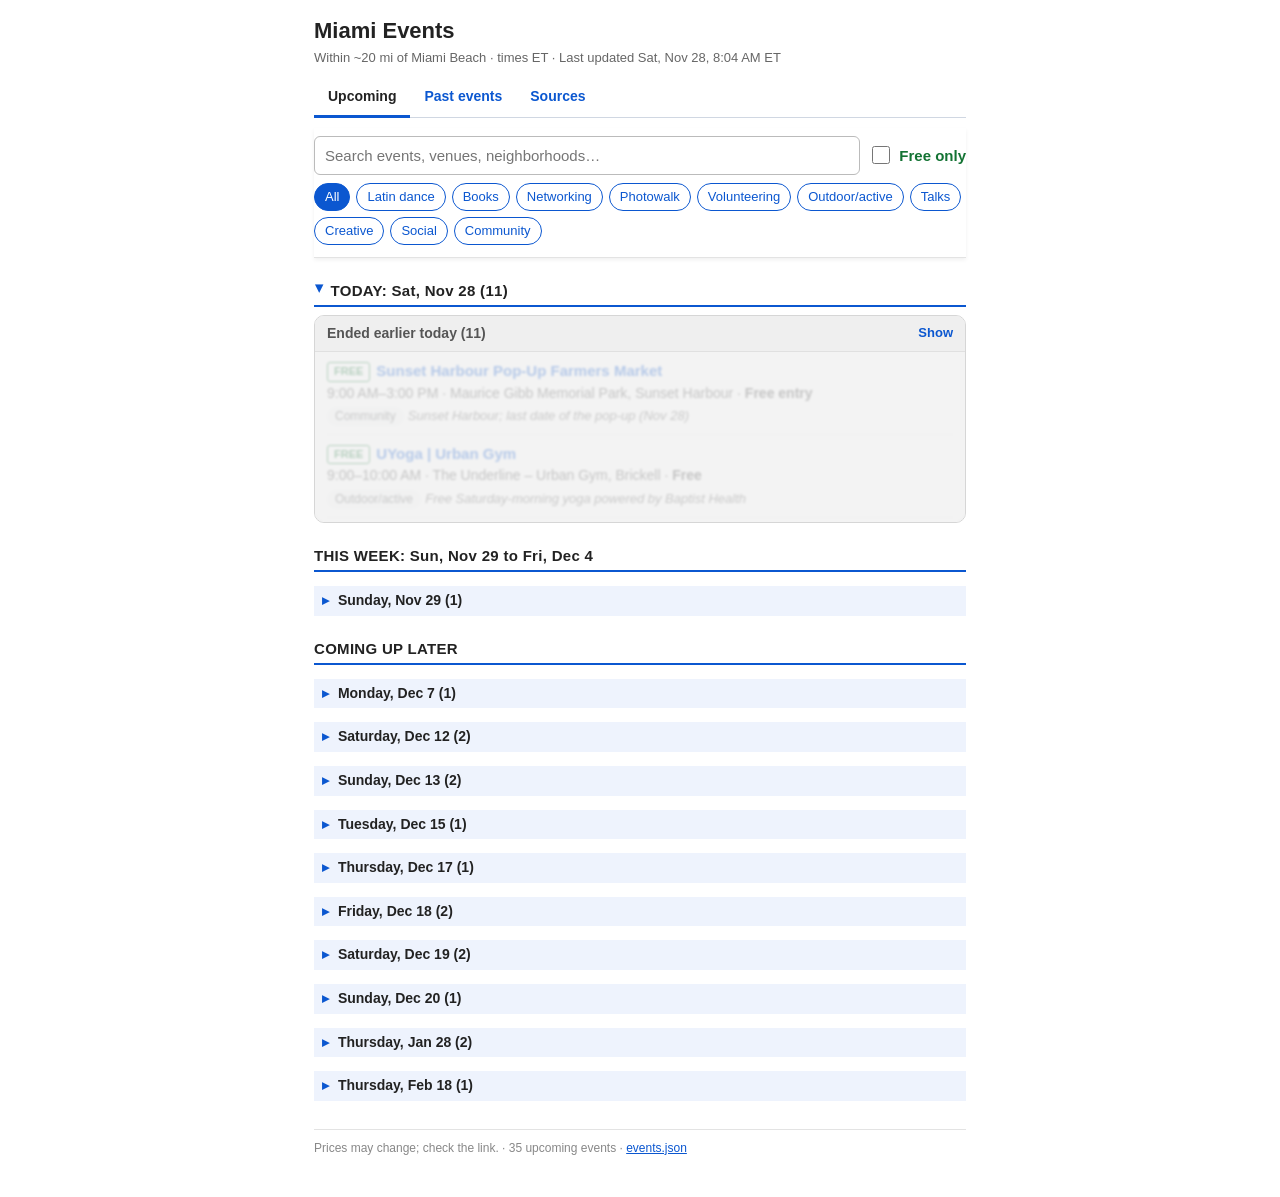
<file: index.html>
<!DOCTYPE html>
<html lang="en"><head>
<meta charset="utf-8">
<meta name="viewport" content="width=device-width, initial-scale=1">
<meta name="robots" content="noindex, nofollow">
<title>Miami Events</title>
<link rel="stylesheet" href="style.css?v=1795871076">
</head><body><div class="wrap">
<h1>Miami Events</h1>
<p class="sub">Within ~20 mi of Miami Beach · times ET · Last updated Sat, Nov 28, 8:04 AM ET</p>
<nav class="tabs" aria-label="Pages"><a href="index.html" class="on" aria-current="page">Upcoming</a><a href="past.html">Past events</a><a href="sources.html">Sources</a></nav>
<div class="controls">
<div class="row"><input id="q" type="search" placeholder="Search events, venues, neighborhoods…" aria-label="Search">
<label class="toggle"><input type="checkbox" id="freeonly"> Free only</label></div>
<div class="chips" role="group" aria-label="Categories"><button class="chip on" data-cat="all" type="button">All</button><button class="chip" data-cat="dance" type="button">Latin dance</button><button class="chip" data-cat="books" type="button">Books</button><button class="chip" data-cat="networking" type="button">Networking</button><button class="chip" data-cat="photowalk" type="button">Photowalk</button><button class="chip" data-cat="volunteering" type="button">Volunteering</button><button class="chip" data-cat="outdoor" type="button">Outdoor/active</button><button class="chip" data-cat="talks" type="button">Talks</button><button class="chip" data-cat="creative" type="button">Creative</button><button class="chip" data-cat="social" type="button">Social</button><button class="chip" data-cat="community" type="button">Community</button></div>
</div>
<section class="sec" id="today"><h2 class="todayhd" role="button" tabindex="0" aria-expanded="true"><span class="caret">&#9656;</span> TODAY: Sat, Nov 28 (<span class="dayn">11</span>)</h2><div class="endedblk collapsed hidden" id="ended"><button class="endedhd" type="button" aria-expanded="false" aria-controls="endedbody"><span>Ended earlier today (<span class="endedn">0</span>)</span><span class="endedact">Show</span></button><div class="endedbody" id="endedbody"><ul></ul><div class="veil"></div></div></div><div class="daygroup"><ul id="todaylist"><li class="ev" data-free="1" data-cat="community" data-end="2026-11-28T15:00:00-05:00" data-i="0" data-start="2026-11-28T09:00:00-05:00" data-text="sunset harbour pop-up farmers market maurice gibb memorial park sunset harbour 18th st &amp; purdy ave, miami beach, fl 33139 free entry community sunset harbour; last date of the pop-up (nov 28)"><span class="lbl free">Free</span><a href="https://dishmiami.com/events/sunset-harbour-farmers-market" target="_blank" rel="noopener">Sunset Harbour Pop-Up Farmers Market</a><div class="meta">9:00 AM–3:00 PM<span class="endpill">Ended</span> · Maurice Gibb Memorial Park, Sunset Harbour · <b>Free entry</b></div><span class="tag">Community</span> <span class="note">Sunset Harbour; last date of the pop-up (Nov 28)</span></li><li class="ev" data-free="1" data-cat="outdoor" data-end="2026-11-28T10:00:00-05:00" data-i="1" data-start="2026-11-28T09:00:00-05:00" data-text="uyoga | urban gym the underline – urban gym brickell sw 7th st &amp; sw 1st ave, miami, fl 33131 free outdoor/active free saturday-morning yoga powered by baptist health"><span class="lbl free">Free</span><a href="https://www.theunderline.org/events" target="_blank" rel="noopener">UYoga | Urban Gym</a><div class="meta">9:00–10:00 AM<span class="endpill">Ended</span> · The Underline – Urban Gym, Brickell · <b>Free</b></div><span class="tag">Outdoor/active</span> <span class="note">Free Saturday-morning yoga powered by Baptist Health</span></li><li class="ev" data-free="1" data-cat="outdoor" data-end="2026-11-28T10:00:00-05:00" data-i="2" data-start="2026-11-28T09:00:00-05:00" data-text="donation based yoga with life center at lincoln road life center south beach 437 lincoln rd, miami beach, fl 33139 donation-based outdoor/active "><span class="lbl free">Free</span><a href="https://www.eventbrite.com/e/donation-based-yoga-with-life-center-at-lincoln-road-tickets-1994687349558" target="_blank" rel="noopener">Donation Based Yoga with Life Center at Lincoln Road</a><div class="meta">9:00–10:00 AM<span class="endpill">Ended</span> · Life Center, South Beach · <b>Donation-based</b></div><span class="tag">Outdoor/active</span></li><li class="ev" data-free="1" data-cat="community" data-end="2026-11-28T16:00:00-05:00" data-i="3" data-start="2026-11-28T09:00:00-05:00" data-text="the underline market the underline inter stage brickell 805 sw 1st ave, miami, fl 33130 free community underline site lists next market dec 5; eventbrite lists nov 28 – check"><span class="lbl free">Free</span><a href="https://www.eventbrite.com/e/the-underline-market-tickets-2002600613343" target="_blank" rel="noopener">The Underline Market</a><div class="meta">9:00 AM–4:00 PM<span class="endpill">Ended</span> · The Underline Inter Stage, Brickell · <b>Free</b></div><span class="tag">Community</span> <span class="note">Underline site lists next market Dec 5; Eventbrite lists Nov 28 – check</span></li><li class="ev" data-free="1" data-cat="volunteering" data-end="2026-11-28T12:30:00-05:00" data-i="4" data-start="2026-11-28T09:30:00-05:00" data-text="volunteer  ecoaction day - a.d. barnes nature center a.d. barnes park nature center miami 3401 sw 72nd ave, miami, fl 33155 free volunteering eventbrite multi-date page shows sold-out status for some date – check availability"><span class="lbl free">Free</span><a href="https://www.eventbrite.com/e/volunteer-ecoaction-day-ad-barnes-nature-center-tickets-1598158116949" target="_blank" rel="noopener">Volunteer  EcoAction Day - A.D. Barnes Nature Center</a><div class="meta">9:30 AM–12:30 PM<span class="endpill">Ended</span> · A.D. Barnes Park Nature Center, Miami · <b>Free</b></div><span class="tag">Volunteering</span> <span class="note">Eventbrite multi-date page shows sold-out status for some date – check availability</span></li><li class="ev" data-free="1" data-cat="talks" data-end="2026-11-28T11:30:00-05:00" data-i="5" data-start="2026-11-28T10:30:00-05:00" data-text="miami beach architecture talk jewish museum of florida south beach 301 washington ave, miami beach, fl 33139 free talks "><span class="lbl free">Free</span><a href="https://www.eventbrite.com/e/miami-beach-architecture-talk-tickets-2003618236080" target="_blank" rel="noopener">Miami Beach Architecture Talk</a><div class="meta">10:30–11:30 AM<span class="endpill">Ended</span> · Jewish Museum of Florida, South Beach · <b>Free</b></div><span class="tag">Talks</span></li><li class="ev" data-free="1" data-cat="dance" data-end="2026-11-29T03:00:00-05:00" data-i="6" data-start="2026-11-28T22:00:00-05:00" data-text="salsa saturdays wynwood | free classes + after party with rsvp 150 nw 24th st wynwood 150 nw 24th st, miami, fl 33127 free classes with rsvp (tiers up to $287.41) latin dance "><span class="lbl free">Free</span><a href="https://www.eventbrite.com/e/salsa-saturdays-wynwood-free-classes-after-party-with-rsvp-tickets-1982403892407" target="_blank" rel="noopener">Salsa Saturdays Wynwood | FREE Classes + After Party with RSVP</a><div class="meta">10:00 PM–3:00 AM<span class="endpill">Ended</span> · 150 NW 24th St, Wynwood · <b>Free classes with RSVP (tiers up to $287.41)</b></div><span class="tag">Latin dance</span></li><li class="ev" data-free="0" data-cat="creative" data-end="2026-11-28T21:30:00-05:00" data-i="7" data-start="2026-11-28T19:00:00-05:00" data-text="tee sanders miami improv comedy theater doral 3450 nw 83rd ave, suite 224, doral, fl 33122 cost unknown (tickets via miami improv) creative 21+; two-drink minimum"><span class="lbl paid">Paid</span><a href="https://www.miamiimprov.com/events/147184" target="_blank" rel="noopener">Tee Sanders</a><div class="meta">7:00–9:30 PM<span class="endpill">Ended</span> · Miami Improv Comedy Theater, Doral · <b>Cost unknown (tickets via Miami Improv)</b></div><span class="tag">Creative</span> <span class="note">21+; two-drink minimum</span></li><li class="ev" data-free="0" data-cat="dance" data-end="2026-11-29T01:00:00-05:00" data-i="8" data-start="2026-11-28T20:00:00-05:00" data-text="miami bachata motion saturday social inner motion dance studio hallandale beach 216 ne 1st ave, hallandale beach, fl 33009 $12.51–$28.52 latin dance "><span class="lbl paid">Paid</span><a href="https://www.eventbrite.com/e/miami-bachata-motion-saturday-social-tickets-1999816898176" target="_blank" rel="noopener">Miami Bachata Motion Saturday Social</a><div class="meta">8:00 PM–1:00 AM<span class="endpill">Ended</span> · Inner Motion Dance Studio, Hallandale Beach · <b>$12.51–$28.52</b></div><span class="tag">Latin dance</span></li><li class="ev" data-free="0" data-cat="creative" data-end="2026-11-28T22:30:00-05:00" data-i="9" data-start="2026-11-28T20:30:00-05:00" data-text="saturday gigantic improv comedy show villain theater little haiti 5865 ne 2nd ave, miami, fl 33137 $26.27 creative "><span class="lbl paid">Paid</span><a href="https://www.villaintheater.com/all-shows/sg112826" target="_blank" rel="noopener">Saturday Gigantic Improv Comedy Show</a><div class="meta">8:30–10:30 PM<span class="endpill">Ended</span> · Villain Theater, Little Haiti · <b>$26.27</b></div><span class="tag">Creative</span></li><li class="ev" data-free="0" data-cat="creative" data-end="2026-11-28T22:30:00-05:00" data-i="10" data-start="2026-11-28T21:00:00-05:00" data-text="so lit saturday blackbird ordinary comedy night blackbird ordinary brickell 729 sw 1st ave, miami, fl 33130 cost unknown (rsvp on eventbrite) creative "><span class="lbl paid">Paid</span><a href="https://www.meetup.com/miami-stand-up-comedy-meetup/events/317350150/" target="_blank" rel="noopener">SO LIT Saturday Blackbird Ordinary Comedy Night</a><div class="meta">9:00–10:30 PM<span class="endpill">Ended</span> · Blackbird Ordinary, Brickell · <b>Cost unknown (RSVP on Eventbrite)</b></div><span class="tag">Creative</span></li></ul></div><p class="empty">No matching events today.</p></section><section class="sec" id="week"><h2>THIS WEEK: Sun, Nov 29 to Fri, Dec 4</h2><div class="daygroup fold folded"><h3 class="day" role="button" tabindex="0" aria-expanded="false"><span class="caret">&#9656;</span> Sunday, Nov 29 (<span class="dayn">5</span>)</h3><ul><li class="ev" data-free="1" data-cat="volunteering" data-end="2026-11-29T10:30:00-05:00" data-text="volunteer at the green haven project garden (community wellness) the green haven project overtown 1160 nw 2nd ave, miami, fl 33136 free volunteering "><span class="lbl free">Free</span><a href="https://www.eventbrite.com/e/volunteer-at-the-green-haven-project-garden-community-wellness-tickets-2005050562206" target="_blank" rel="noopener">Volunteer at the Green Haven Project Garden (community wellness)</a><div class="meta">8:30–10:30 AM · The Green Haven Project, Overtown · <b>Free</b></div><span class="tag">Volunteering</span></li><li class="ev" data-free="1" data-cat="community" data-end="2026-11-29T17:00:00-05:00" data-text="lincoln road antique &amp; collectible market lincoln road south beach lincoln rd, miami beach, fl 33139 free community "><span class="lbl free">Free</span><a href="https://www.eventbrite.com/e/lincoln-road-antique-collectible-market-tickets-1991584081600" target="_blank" rel="noopener">Lincoln Road Antique &amp; Collectible Market</a><div class="meta">9:00 AM–5:00 PM · Lincoln Road, South Beach · <b>Free</b></div><span class="tag">Community</span></li><li class="ev" data-free="1" data-cat="community" data-end="2026-11-29T15:30:00-05:00" data-text="vizcaya village farmers market vizcaya village coconut grove 3250 s miami ave, miami, fl 33129 free community "><span class="lbl free">Free</span><a href="https://www.eventbrite.com/e/free-vizcaya-village-farmers-market-tickets-1979764542039" target="_blank" rel="noopener">Vizcaya Village Farmers Market</a><div class="meta">9:30 AM–3:30 PM · Vizcaya Village, Coconut Grove · <b>Free</b></div><span class="tag">Community</span></li><li class="ev" data-free="1" data-cat="books" data-text="an afternoon with dennis scholl in conversation with mitchell kaplan books &amp; books coral gables 265 aragon ave, coral gables, fl 33134 free books "><span class="lbl free">Free</span><a href="https://www.eventbrite.com/e/an-afternoon-with-dennis-scholl-in-conversation-with-mitchell-kaplan-tickets-2004132494240" target="_blank" rel="noopener">An Afternoon with Dennis Scholl in conversation with Mitchell Kaplan</a><div class="meta">2:00 PM · Books &amp; Books, Coral Gables · <b>Free</b></div><span class="tag">Books</span></li><li class="ev" data-free="1" data-cat="photowalk" data-end="2026-11-29T18:00:00-05:00" data-text="photowalk - vice city stockyard the dock wynwood 400 nw 26th st, miami, fl 33127 free (meetup rsvp) photowalk meetup: street photography - miami beach (read-only)"><span class="lbl free">Free</span><a href="https://www.meetup.com/street-photography-miami-beach/events/317321169/" target="_blank" rel="noopener">Photowalk - Vice City Stockyard</a><div class="meta">3:00–6:00 PM · The DOCK, Wynwood · <b>Free (Meetup RSVP)</b></div><span class="tag">Photowalk</span> <span class="note">Meetup: Street Photography - Miami Beach (read-only)</span></li></ul></div><div class="daygroup fold folded"><h3 class="day" role="button" tabindex="0" aria-expanded="false"><span class="caret">&#9656;</span> Monday, Nov 30 (<span class="dayn">1</span>)</h3><ul><li class="ev" data-free="0" data-cat="creative" data-end="2026-11-30T16:00:00-05:00" data-text="new world center tours new world center south beach 500 17th st, miami beach $15 creative 45–60 min guided tour of the frank gehry building; nws cancels tours with no bookings 24h before"><span class="lbl paid">Paid</span><a href="https://www.nws.edu/tickets/concerts-and-events/2026-27-season/new-world-center-tours/?date=2026-11-30" target="_blank" rel="noopener">New World Center Tours</a><div class="meta">3:00–4:00 PM · New World Center, South Beach · <b>$15</b></div><span class="tag">Creative</span> <span class="note">45–60 min guided tour of the Frank Gehry building; NWS cancels tours with no bookings 24h before</span></li></ul></div><div class="daygroup fold folded"><h3 class="day" role="button" tabindex="0" aria-expanded="false"><span class="caret">&#9656;</span> Thursday, Dec 3 (<span class="dayn">2</span>)</h3><ul><li class="ev" data-free="1" data-cat="creative" data-end="2026-12-03T12:00:00-05:00" data-text="baker&#x27;s brunch: open studios &amp; cafecito bakehouse art complex wynwood 561 northwest 32nd street, miami, fl 33127, miami free (rsvp) creative bakehouse open studios (miami art week)"><span class="lbl free">Free</span><a href="https://www.bacfl.org/events/bakers-brunch-open-studios-cafecito" target="_blank" rel="noopener">Baker&#x27;s Brunch: Open Studios &amp; Cafecito</a><div class="meta">9:00 AM–12:00 PM · Bakehouse Art Complex, Wynwood · <b>Free (RSVP)</b></div><span class="tag">Creative</span> <span class="note">Bakehouse open studios (Miami Art Week)</span></li><li class="ev" data-free="0" data-cat="networking" data-end="2026-12-03T21:00:00-05:00" data-text="miami hottest networking event for young professionals negroni brickell brickell 955 s miami ave, miami, fl 33130 $10.54–$22.52 networking "><span class="lbl paid">Paid</span><a href="https://www.eventbrite.com/e/miami-hottest-networking-event-for-young-professionals-tickets-2002064658287" target="_blank" rel="noopener">Miami Hottest Networking Event For Young Professionals</a><div class="meta">7:00–9:00 PM · Negroni Brickell, Brickell · <b>$10.54–$22.52</b></div><span class="tag">Networking</span></li></ul></div><div class="daygroup fold folded"><h3 class="day" role="button" tabindex="0" aria-expanded="false"><span class="caret">&#9656;</span> Friday, Dec 4 (<span class="dayn">1</span>)</h3><ul><li class="ev" data-free="1" data-cat="social" data-end="2026-12-04T11:00:00-05:00" data-text="tasting at ten - miami counter culture coffee little haiti / north miami ave 7450 n miami ave, miami, fl 33150 free (rsvp) social weekly friday coffee tasting; standing interest"><span class="lbl free">Free</span><a href="https://www.eventbrite.com/e/tasting-at-ten-miami-tickets-1979225693328" target="_blank" rel="noopener">Tasting at Ten - Miami</a><div class="meta">10:00–11:00 AM · Counter Culture Coffee, Little Haiti / North Miami Ave · <b>Free (RSVP)</b></div><span class="tag">Social</span> <span class="note">Weekly Friday coffee tasting; standing interest</span></li></ul></div><p class="empty">No matching events this week.</p></section><section class="sec" id="later"><h2>COMING UP LATER</h2><div class="daygroup fold folded"><h3 class="day" role="button" tabindex="0" aria-expanded="false"><span class="caret">&#9656;</span> Monday, Dec 7 (<span class="dayn">1</span>)</h3><ul><li class="ev" data-free="1" data-cat="social" data-end="2026-12-07T14:00:00-05:00" data-text="catalog cupping  - counter culture coffee miami counter culture coffee miami miami  free (rsvp) social monthly coffee cupping; taste counter culture menu"><span class="lbl free">Free</span><a href="https://www.eventbrite.com/e/catalog-cupping-counter-culture-coffee-miami-tickets-1976621804025" target="_blank" rel="noopener">Catalog Cupping  - Counter Culture Coffee Miami</a><div class="meta">1:00–2:00 PM · Counter Culture Coffee Miami, Miami · <b>Free (RSVP)</b></div><span class="tag">Social</span> <span class="note">Monthly coffee cupping; taste Counter Culture menu</span></li></ul></div><div class="daygroup fold folded"><h3 class="day" role="button" tabindex="0" aria-expanded="false"><span class="caret">&#9656;</span> Saturday, Dec 12 (<span class="dayn">2</span>)</h3><ul><li class="ev" data-free="1" data-cat="creative" data-text="wallcast® concert: denève: brahms 3 soundscape park south beach 400 17th st, miami beach, fl 33139 free – wallcast® concerts are free, no tickets required creative new world symphony"><span class="lbl free">Free</span><a href="https://www.nws.edu/tickets/concerts-and-events/2026-27-season/wallcast-concerts/wallcast-concert-den%C3%A8ve-brahms-3/" target="_blank" rel="noopener">WALLCAST® Concert: Denève: Brahms 3</a><div class="meta">7:30 PM · SoundScape Park, South Beach · <b>Free – WALLCAST® concerts are free, no tickets required</b></div><span class="tag">Creative</span> <span class="note">New World Symphony</span></li><li class="ev" data-free="0" data-cat="creative" data-text="denève: brahms 3 new world center south beach 500 17th st, miami beach, fl 33139 see event page creative new world symphony"><span class="lbl paid">Paid</span><a href="https://www.nws.edu/tickets/concerts-and-events/2026-27-season/deneve-brahms-3/" target="_blank" rel="noopener">Denève: Brahms 3</a><div class="meta">7:30 PM · New World Center, South Beach · <b>See event page</b></div><span class="tag">Creative</span> <span class="note">New World Symphony</span></li></ul></div><div class="daygroup fold folded"><h3 class="day" role="button" tabindex="0" aria-expanded="false"><span class="caret">&#9656;</span> Sunday, Dec 13 (<span class="dayn">2</span>)</h3><ul><li class="ev" data-free="0" data-cat="dance" data-end="2026-12-13T20:00:00-05:00" data-text="un party de bachata usa tour - miami - furia rooftop furia disco miami wynwood 31 nw 36th st, miami, fl 33127 $24.80–$47.64 latin dance daytime rooftop bachata, salsa &amp; típico party; eventbrite now lists sun nov 15 (was oct 18), tickets on sale from nov 15 (checked oct 18); eventbrite page shows dec 13, 2026 (was saved as nov 15); rechecked nov 15"><span class="lbl paid">Paid</span><a href="https://www.eventbrite.com/e/un-party-de-bachata-usa-tour-miami-furia-rooftop-tickets-2000140815020" target="_blank" rel="noopener">Un Party De Bachata USA TOUR - Miami - Furia Rooftop</a><div class="meta">1:00–8:00 PM · Furia Disco Miami, Wynwood · <b>$24.80–$47.64</b></div><span class="tag">Latin dance</span> <span class="note">daytime rooftop bachata, salsa &amp; típico party; Eventbrite now lists Sun Nov 15 (was Oct 18), tickets on sale from Nov 15 (checked Oct 18); Eventbrite page shows Dec 13, 2026 (was saved as Nov 15); rechecked Nov 15</span></li><li class="ev" data-free="0" data-cat="creative" data-text="denève: brahms 3 new world center south beach 500 17th st, miami beach, fl 33139 see event page creative new world symphony"><span class="lbl paid">Paid</span><a href="https://www.nws.edu/tickets/concerts-and-events/2026-27-season/deneve-brahms-3/" target="_blank" rel="noopener">Denève: Brahms 3</a><div class="meta">2:00 PM · New World Center, South Beach · <b>See event page</b></div><span class="tag">Creative</span> <span class="note">New World Symphony</span></li></ul></div><div class="daygroup fold folded"><h3 class="day" role="button" tabindex="0" aria-expanded="false"><span class="caret">&#9656;</span> Tuesday, Dec 15 (<span class="dayn">1</span>)</h3><ul><li class="ev" data-free="0" data-cat="creative" data-text="notes on being new world center south beach 500 17th st, miami beach, fl 33139 pay what you wish (suggested $10) creative new world symphony"><span class="lbl paid">Paid</span><a href="https://www.nws.edu/tickets/concerts-and-events/2026-27-season/notes-on-being/" target="_blank" rel="noopener">Notes on Being</a><div class="meta">7:30 PM · New World Center, South Beach · <b>Pay what you wish (suggested $10)</b></div><span class="tag">Creative</span> <span class="note">New World Symphony</span></li></ul></div><div class="daygroup fold folded"><h3 class="day" role="button" tabindex="0" aria-expanded="false"><span class="caret">&#9656;</span> Thursday, Dec 17 (<span class="dayn">1</span>)</h3><ul><li class="ev" data-free="1" data-cat="creative" data-end="2026-12-17T21:00:00-05:00" data-text="lincoln road art walk lincoln road south beach 1100 lincoln road, miami beach, fl 33139 free creative self-guided gallery walk (oolite arts, fiu urban studios, more); culture crawl night"><span class="lbl free">Free</span><a href="https://events.miamibeachfl.gov/event/lincoln-road-art-walk/2026-12-17/" target="_blank" rel="noopener">Lincoln Road Art Walk</a><div class="meta">6:00–9:00 PM · Lincoln Road, South Beach · <b>Free</b></div><span class="tag">Creative</span> <span class="note">Self-guided gallery walk (Oolite Arts, FIU Urban Studios, more); Culture Crawl night</span></li></ul></div><div class="daygroup fold folded"><h3 class="day" role="button" tabindex="0" aria-expanded="false"><span class="caret">&#9656;</span> Friday, Dec 18 (<span class="dayn">2</span>)</h3><ul><li class="ev" data-free="1" data-cat="creative" data-text="sounds of the season, presented by the city of miami beach new world center south beach 500 17th st, miami beach, fl 33139 free for miami beach residents (per nws): tickets at nws box office from nov 2, limit 4 per household, proof of miami beach residency required creative new world symphony"><span class="lbl free">Free</span><a href="https://www.nws.edu/tickets/concerts-and-events/2026-27-season/sounds-of-the-season-cmb/" target="_blank" rel="noopener">Sounds of the Season, Presented by the City of Miami Beach</a><div class="meta">7:30 PM · New World Center, South Beach · <b>Free for Miami Beach residents (per NWS): tickets at NWS Box Office from Nov 2, limit 4 per household, proof of Miami Beach residency required</b></div><span class="tag">Creative</span> <span class="note">New World Symphony</span></li><li class="ev" data-free="0" data-cat="creative" data-end="2026-12-18T21:30:00-05:00" data-text="the moth grandslam the black archives historic lyric theater cultural arts complex overtown 819 nw 2nd avenue, miami, fl 33136, miami $37.05 creative storytelling competition"><span class="lbl paid">Paid</span><a href="https://www.eventbrite.com/e/the-moth-grandslam-tickets-2002952855910" target="_blank" rel="noopener">The Moth GrandSLAM</a><div class="meta">7:30–9:30 PM · The Black Archives Historic Lyric Theater Cultural Arts Complex, Overtown · <b>$37.05</b></div><span class="tag">Creative</span> <span class="note">storytelling competition</span></li></ul></div><div class="daygroup fold folded"><h3 class="day" role="button" tabindex="0" aria-expanded="false"><span class="caret">&#9656;</span> Saturday, Dec 19 (<span class="dayn">2</span>)</h3><ul><li class="ev" data-free="1" data-cat="creative" data-text="wallcast® concert: sounds of the season soundscape park south beach 400 17th st, miami beach, fl 33139 free – wallcast® concerts are free, no tickets required creative new world symphony"><span class="lbl free">Free</span><a href="https://www.nws.edu/tickets/concerts-and-events/2026-27-season/wallcast-concerts/wallcast-concert-sounds-of-the-season/" target="_blank" rel="noopener">WALLCAST® Concert: Sounds of the Season</a><div class="meta">7:30 PM · SoundScape Park, South Beach · <b>Free – WALLCAST® concerts are free, no tickets required</b></div><span class="tag">Creative</span> <span class="note">New World Symphony</span></li><li class="ev" data-free="0" data-cat="creative" data-text="sounds of the season new world center south beach 500 17th st, miami beach, fl 33139 see event page creative new world symphony"><span class="lbl paid">Paid</span><a href="https://www.nws.edu/tickets/concerts-and-events/2026-27-season/sounds-of-the-season/" target="_blank" rel="noopener">Sounds of the Season</a><div class="meta">7:30 PM · New World Center, South Beach · <b>See event page</b></div><span class="tag">Creative</span> <span class="note">New World Symphony</span></li></ul></div><div class="daygroup fold folded"><h3 class="day" role="button" tabindex="0" aria-expanded="false"><span class="caret">&#9656;</span> Sunday, Dec 20 (<span class="dayn">1</span>)</h3><ul><li class="ev" data-free="0" data-cat="creative" data-text="remembering mtt new world center south beach 500 17th st, miami beach, fl 33139 see event page creative new world symphony"><span class="lbl paid">Paid</span><a href="https://www.nws.edu/tickets/concerts-and-events/2026-27-season/remembering-mtt/" target="_blank" rel="noopener">Remembering MTT</a><div class="meta">2:00 PM · New World Center, South Beach · <b>See event page</b></div><span class="tag">Creative</span> <span class="note">New World Symphony</span></li></ul></div><div class="daygroup fold folded"><h3 class="day" role="button" tabindex="0" aria-expanded="false"><span class="caret">&#9656;</span> Thursday, Jan 28 (<span class="dayn">2</span>)</h3><ul><li class="ev" data-free="1" data-cat="networking" data-end="2027-01-28T20:00:00-05:00" data-text="women in tech miami 2026 arlo wynwood miami wynwood 2217 nw miami ct, miami, fl 33127 free–$46.49 networking "><span class="lbl free">Free</span><a href="https://www.eventbrite.com/e/women-in-tech-miami-2026-tickets-2003680201420" target="_blank" rel="noopener">Women in Tech Miami 2026</a><div class="meta">6:00–8:00 PM · Arlo Wynwood Miami, Wynwood · <b>Free–$46.49</b></div><span class="tag">Networking</span></li><li class="ev" data-free="0" data-cat="networking" data-end="2027-01-28T21:00:00-05:00" data-text="miami tech mixer 2026 arlo wynwood miami wynwood 2217 nw miami ct, miami see event page networking paid event; tickets via link on meetup page"><span class="lbl paid">Paid</span><a href="https://www.meetup.com/miamitech/events/316420209/" target="_blank" rel="noopener">Miami Tech Mixer 2026</a><div class="meta">6:00–9:00 PM · Arlo Wynwood Miami, Wynwood · <b>See event page</b></div><span class="tag">Networking</span> <span class="note">paid event; tickets via link on Meetup page</span></li></ul></div><div class="daygroup fold folded"><h3 class="day" role="button" tabindex="0" aria-expanded="false"><span class="caret">&#9656;</span> Thursday, Feb 18 (<span class="dayn">1</span>)</h3><ul><li class="ev" data-free="0" data-cat="talks" data-end="2027-02-18T21:30:00-05:00" data-text="jake cohen miami beach jcc miami beach 4221 pine tree dr, miami beach, fl see event page talks cookbook author chef jake cohen: cooking demo, tasting and conversation (mbjcc lists thu, feb 18)"><span class="lbl paid">Paid</span><a href="https://mbjcc.org/events/jake-cohen/" target="_blank" rel="noopener">Jake Cohen</a><div class="meta">7:30–9:30 PM · Miami Beach JCC, Miami Beach · <b>See event page</b></div><span class="tag">Talks</span> <span class="note">cookbook author Chef Jake Cohen: cooking demo, tasting and conversation (MBJCC lists Thu, Feb 18)</span></li></ul></div><p class="empty">No matching events.</p></section>
<footer>Prices may change; check the link. · 35 upcoming events · <a href="events.json" style="color:#0b57d0">events.json</a></footer>
</div>
<script src="app.js?v=1795871076"></script>
</body></html>
</file>
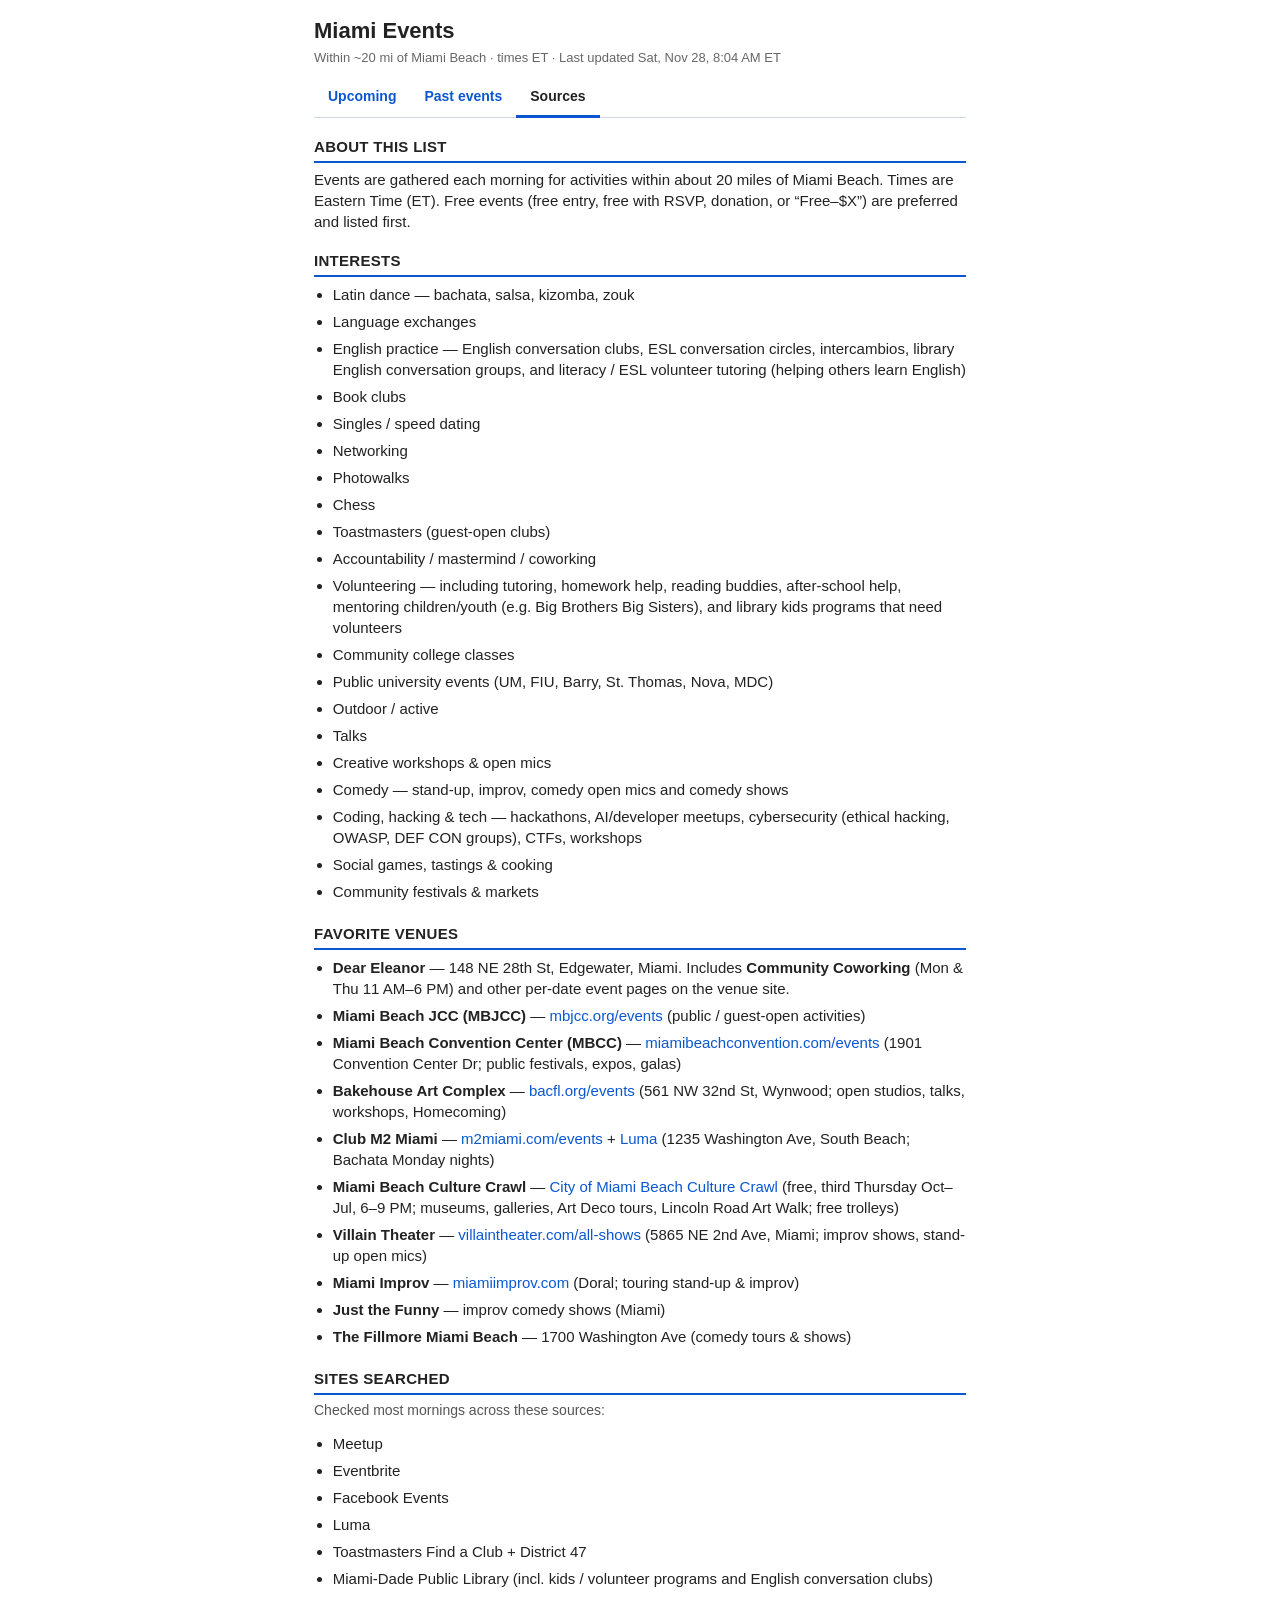
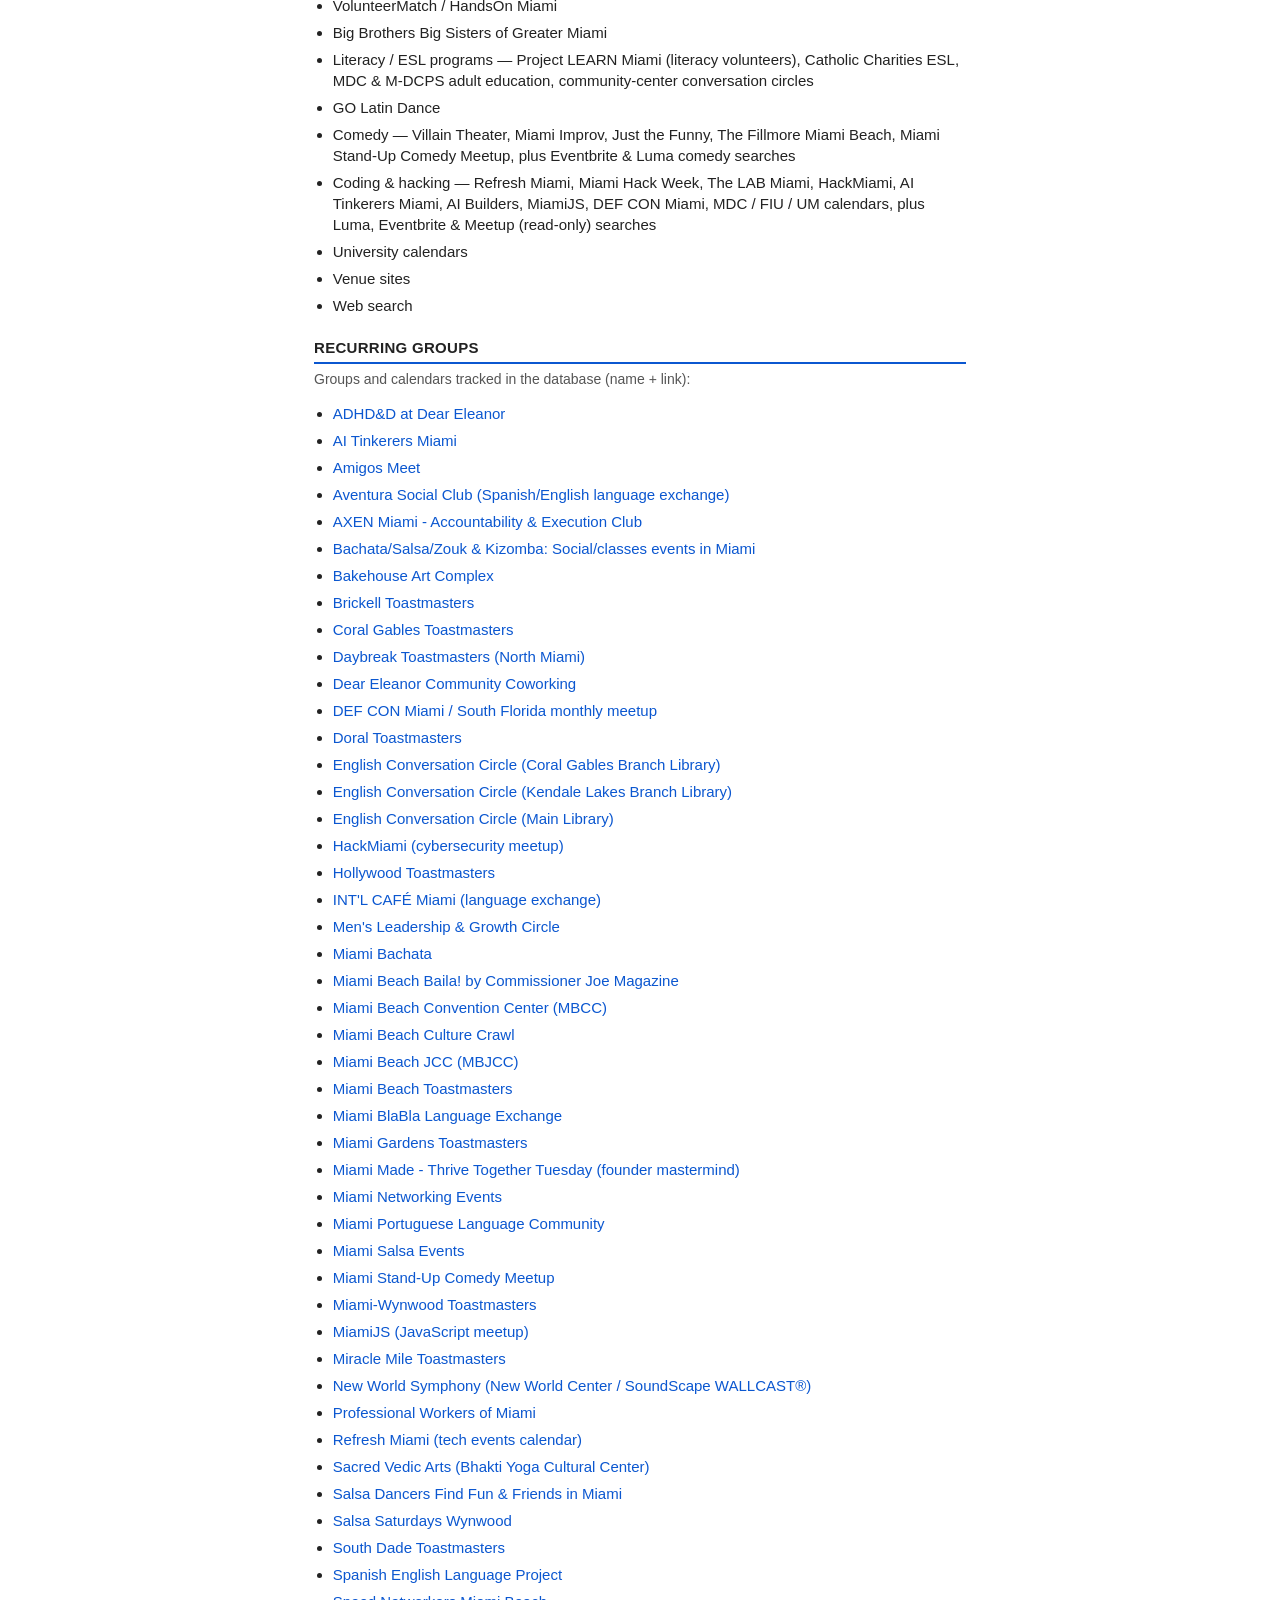
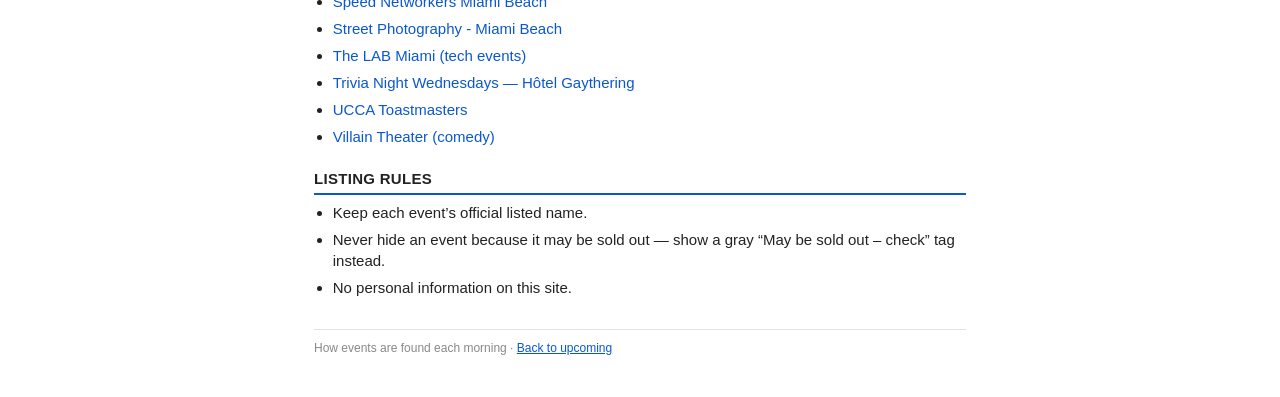
<file: sources.html>
<!DOCTYPE html>
<html lang="en"><head>
<meta charset="utf-8">
<meta name="viewport" content="width=device-width, initial-scale=1">
<meta name="robots" content="noindex, nofollow">
<title>Sources · Miami Events</title>
<link rel="stylesheet" href="style.css?v=1795871076">
</head><body><div class="wrap">
<h1>Miami Events</h1>
<p class="sub">Within ~20 mi of Miami Beach · times ET · Last updated Sat, Nov 28, 8:04 AM ET</p>
<nav class="tabs" aria-label="Pages"><a href="index.html">Upcoming</a><a href="past.html">Past events</a><a href="sources.html" class="on" aria-current="page">Sources</a></nav>
<div class="src">
<section class="sec">
<h2>ABOUT THIS LIST</h2>
<p>Events are gathered each morning for activities within about 20 miles of Miami Beach. Times are Eastern Time (ET). Free events (free entry, free with RSVP, donation, or “Free–$X”) are preferred and listed first.</p>
</section>
<section class="sec">
<h2>INTERESTS</h2>
<ul>
<li>Latin dance — bachata, salsa, kizomba, zouk</li>
<li>Language exchanges</li>
<li>English practice — English conversation clubs, ESL conversation circles, intercambios, library English conversation groups, and literacy / ESL volunteer tutoring (helping others learn English)</li>
<li>Book clubs</li>
<li>Singles / speed dating</li>
<li>Networking</li>
<li>Photowalks</li>
<li>Chess</li>
<li>Toastmasters (guest-open clubs)</li>
<li>Accountability / mastermind / coworking</li>
<li>Volunteering — including tutoring, homework help, reading buddies, after-school help, mentoring children/youth (e.g. Big Brothers Big Sisters), and library kids programs that need volunteers</li>
<li>Community college classes</li>
<li>Public university events (UM, FIU, Barry, St. Thomas, Nova, MDC)</li>
<li>Outdoor / active</li>
<li>Talks</li>
<li>Creative workshops &amp; open mics</li>
<li>Comedy — stand-up, improv, comedy open mics and comedy shows</li>
<li>Coding, hacking &amp; tech — hackathons, AI/developer meetups, cybersecurity (ethical hacking, OWASP, DEF CON groups), CTFs, workshops</li>
<li>Social games, tastings &amp; cooking</li>
<li>Community festivals &amp; markets</li>
</ul>
</section>
<section class="sec">
<h2>FAVORITE VENUES</h2>
<ul>
<li><b>Dear Eleanor</b> — 148 NE 28th St, Edgewater, Miami. Includes <b>Community Coworking</b> (Mon &amp; Thu 11 AM–6 PM) and other per-date event pages on the venue site.</li>
<li><b>Miami Beach JCC (MBJCC)</b> — <a href="https://mbjcc.org/events" target="_blank" rel="noopener">mbjcc.org/events</a> (public / guest-open activities)</li>
<li><b>Miami Beach Convention Center (MBCC)</b> — <a href="https://www.miamibeachconvention.com/events" target="_blank" rel="noopener">miamibeachconvention.com/events</a> (1901 Convention Center Dr; public festivals, expos, galas)</li>
<li><b>Bakehouse Art Complex</b> — <a href="https://www.bacfl.org/events" target="_blank" rel="noopener">bacfl.org/events</a> (561 NW 32nd St, Wynwood; open studios, talks, workshops, Homecoming)</li>
<li><b>Club M2 Miami</b> — <a href="https://www.m2miami.com/events" target="_blank" rel="noopener">m2miami.com/events</a> + <a href="https://luma.com/g2xh94vp" target="_blank" rel="noopener">Luma</a> (1235 Washington Ave, South Beach; Bachata Monday nights)</li>
<li><b>Miami Beach Culture Crawl</b> — <a href="https://events.miamibeachfl.gov/arts-and-culture/culture-crawl-events/" target="_blank" rel="noopener">City of Miami Beach Culture Crawl</a> (free, third Thursday Oct–Jul, 6–9 PM; museums, galleries, Art Deco tours, Lincoln Road Art Walk; free trolleys)</li>
<li><b>Villain Theater</b> — <a href="https://www.villaintheater.com/all-shows" target="_blank" rel="noopener">villaintheater.com/all-shows</a> (5865 NE 2nd Ave, Miami; improv shows, stand-up open mics)</li>
<li><b>Miami Improv</b> — <a href="https://www.miamiimprov.com" target="_blank" rel="noopener">miamiimprov.com</a> (Doral; touring stand-up &amp; improv)</li>
<li><b>Just the Funny</b> — improv comedy shows (Miami)</li>
<li><b>The Fillmore Miami Beach</b> — 1700 Washington Ave (comedy tours &amp; shows)</li>
</ul>
</section>
<section class="sec">
<h2>SITES SEARCHED</h2>
<p class="muted">Checked most mornings across these sources:</p>
<ul>
<li>Meetup</li>
<li>Eventbrite</li>
<li>Facebook Events</li>
<li>Luma</li>
<li>Toastmasters Find a Club + District 47</li>
<li>Miami-Dade Public Library (incl. kids / volunteer programs and English conversation clubs)</li>
<li>VolunteerMatch / HandsOn Miami</li>
<li>Big Brothers Big Sisters of Greater Miami</li>
<li>Literacy / ESL programs — Project LEARN Miami (literacy volunteers), Catholic Charities ESL, MDC &amp; M-DCPS adult education, community-center conversation circles</li>
<li>GO Latin Dance</li>
<li>Comedy — Villain Theater, Miami Improv, Just the Funny, The Fillmore Miami Beach, Miami Stand-Up Comedy Meetup, plus Eventbrite &amp; Luma comedy searches</li>
<li>Coding &amp; hacking — Refresh Miami, Miami Hack Week, The LAB Miami, HackMiami, AI Tinkerers Miami, AI Builders, MiamiJS, DEF CON Miami, MDC / FIU / UM calendars, plus Luma, Eventbrite &amp; Meetup (read-only) searches</li>
<li>University calendars</li>
<li>Venue sites</li>
<li>Web search</li>
</ul>
</section>
<section class="sec">
<h2>RECURRING GROUPS</h2>
<p class="muted">Groups and calendars tracked in the database (name + link):</p>
<ul>
<li><a href="https://posh.vip/e/adhdd-2026-10-6-3-0" target="_blank" rel="noopener">ADHD&amp;D at Dear Eleanor</a></li><li><a href="https://miami.aitinkerers.org/" target="_blank" rel="noopener">AI Tinkerers Miami</a></li><li><a href="https://www.meetup.com/amigos-meet/" target="_blank" rel="noopener">Amigos Meet</a></li><li><a href="https://www.meetup.com/meetup-group-pixxrris/" target="_blank" rel="noopener">Aventura Social Club (Spanish/English language exchange)</a></li><li><a href="https://luma.com/axenmiami" target="_blank" rel="noopener">AXEN Miami - Accountability &amp; Execution Club</a></li><li><a href="https://www.meetup.com/bachata-classes-and-socials-in-miami/" target="_blank" rel="noopener">Bachata/Salsa/Zouk &amp; Kizomba: Social/classes events in Miami</a></li><li><a href="https://www.bacfl.org/events" target="_blank" rel="noopener">Bakehouse Art Complex</a></li><li><a href="https://brickelltoastmasters.com/" target="_blank" rel="noopener">Brickell Toastmasters</a></li><li><a href="http://www.coralgablestoastmasters.com/" target="_blank" rel="noopener">Coral Gables Toastmasters</a></li><li><a href="https://www.facebook.com/daybreaktoastmastersnorthmiami/" target="_blank" rel="noopener">Daybreak Toastmasters (North Miami)</a></li><li><a href="https://www.deareleanormiami.com/event-details-registration/community-coworking-x-miami-community-radio-2026-10-12-11-00" target="_blank" rel="noopener">Dear Eleanor Community Coworking</a></li><li><a href="https://www.eventbrite.com/e/defcon-miami-monthly-meetup-tickets-792804027187" target="_blank" rel="noopener">DEF CON Miami / South Florida monthly meetup</a></li><li><a href="https://861.toastmastersclubs.org" target="_blank" rel="noopener">Doral Toastmasters</a></li><li><a href="https://mdpls.org/branch-coral-gables" target="_blank" rel="noopener">English Conversation Circle (Coral Gables Branch Library)</a></li><li><a href="https://mdpls.org/branch-kendale-lakes" target="_blank" rel="noopener">English Conversation Circle (Kendale Lakes Branch Library)</a></li><li><a href="https://mdpls.org/branch-main" target="_blank" rel="noopener">English Conversation Circle (Main Library)</a></li><li><a href="https://www.meetup.com/hackmiami/" target="_blank" rel="noopener">HackMiami (cybersecurity meetup)</a></li><li><a href="http://hollywood.toastmastersclubs.org/" target="_blank" rel="noopener">Hollywood Toastmasters</a></li><li><a href="https://www.meetup.com/intl-cafe-miami/" target="_blank" rel="noopener">INT&#x27;L CAFÉ Miami (language exchange)</a></li><li><a href="https://www.meetup.com/men-s-leadership-growth-circle/" target="_blank" rel="noopener">Men&#x27;s Leadership &amp; Growth Circle</a></li><li><a href="https://www.meetup.com/miamibachata/" target="_blank" rel="noopener">Miami Bachata</a></li><li><a href="https://events.miamibeachfl.gov/?s=baila" target="_blank" rel="noopener">Miami Beach Baila! by Commissioner Joe Magazine</a></li><li><a href="https://www.miamibeachconvention.com/events" target="_blank" rel="noopener">Miami Beach Convention Center (MBCC)</a></li><li><a href="https://events.miamibeachfl.gov/arts-and-culture/culture-crawl-events/" target="_blank" rel="noopener">Miami Beach Culture Crawl</a></li><li><a href="https://mbjcc.org/events" target="_blank" rel="noopener">Miami Beach JCC (MBJCC)</a></li><li><a href="http://miamibeachtoastmasters.toastmastersclubs.org/" target="_blank" rel="noopener">Miami Beach Toastmasters</a></li><li><a href="https://allevents.in/miami/miami-blabla-language-exchange-every-other-tuesday-recurrent-event/200029920028813" target="_blank" rel="noopener">Miami BlaBla Language Exchange</a></li><li><a href="https://3248923.toastmastersclubs.org/" target="_blank" rel="noopener">Miami Gardens Toastmasters</a></li><li><a href="https://www.meetup.com/miami-professional-networking-meetup-gsnwgolw/" target="_blank" rel="noopener">Miami Made - Thrive Together Tuesday (founder mastermind)</a></li><li><a href="https://www.meetup.com/miami-networking/" target="_blank" rel="noopener">Miami Networking Events</a></li><li><a href="https://www.meetup.com/miami-portuguese-language-exchange/" target="_blank" rel="noopener">Miami Portuguese Language Community</a></li><li><a href="https://www.meetup.com/miamisalsaevents/" target="_blank" rel="noopener">Miami Salsa Events</a></li><li><a href="https://www.meetup.com/miami-stand-up-comedy-meetup/" target="_blank" rel="noopener">Miami Stand-Up Comedy Meetup</a></li><li><a href="https://wyntoast.com/" target="_blank" rel="noopener">Miami-Wynwood Toastmasters</a></li><li><a href="https://www.meetup.com/miamijs/" target="_blank" rel="noopener">MiamiJS (JavaScript meetup)</a></li><li><a href="http://www.miraclemiletoastmasters.com/" target="_blank" rel="noopener">Miracle Mile Toastmasters</a></li><li><a href="https://www.nws.edu/tickets/concerts-and-events/" target="_blank" rel="noopener">New World Symphony (New World Center / SoundScape WALLCAST®)</a></li><li><a href="https://www.meetup.com/professionalworkersofmiami/" target="_blank" rel="noopener">Professional Workers of Miami</a></li><li><a href="https://refreshmiami.com/events/" target="_blank" rel="noopener">Refresh Miami (tech events calendar)</a></li><li><a href="https://www.eventbrite.com/o/sacred-vedic-arts-70124024983" target="_blank" rel="noopener">Sacred Vedic Arts (Bhakti Yoga Cultural Center)</a></li><li><a href="https://www.meetup.com/miamisalsaweekend/" target="_blank" rel="noopener">Salsa Dancers Find Fun &amp; Friends in Miami</a></li><li><a href="https://www.eventbrite.com/e/salsa-saturdays-wynwood-free-classes-after-party-with-rsvp-tickets-1982403885386" target="_blank" rel="noopener">Salsa Saturdays Wynwood</a></li><li><a href="https://www.southdtm.org" target="_blank" rel="noopener">South Dade Toastmasters</a></li><li><a href="https://www.meetup.com/spanish-english-language-project/" target="_blank" rel="noopener">Spanish English Language Project</a></li><li><a href="https://www.eventbrite.com/o/carlos-vazquez-14035525720" target="_blank" rel="noopener">Speed Networkers Miami Beach</a></li><li><a href="https://www.meetup.com/street-photography-miami-beach/" target="_blank" rel="noopener">Street Photography - Miami Beach</a></li><li><a href="https://thelabmiami.beehiiv.com/" target="_blank" rel="noopener">The LAB Miami (tech events)</a></li><li><a href="https://www.gaythering.com/events/trivia-night-wednesdays" target="_blank" rel="noopener">Trivia Night Wednesdays — Hôtel Gaythering</a></li><li><a href="https://28677907.toastmastersclubs.org" target="_blank" rel="noopener">UCCA Toastmasters</a></li><li><a href="https://www.villaintheater.com/all-shows" target="_blank" rel="noopener">Villain Theater (comedy)</a></li>
</ul>
</section>
<section class="sec">
<h2>LISTING RULES</h2>
<ul>
<li>Keep each event’s official listed name.</li>
<li>Never hide an event because it may be sold out — show a gray “May be sold out – check” tag instead.</li>
<li>No personal information on this site.</li>
</ul>
</section>
</div>

<footer>How events are found each morning · <a href="index.html" style="color:#0b57d0">Back to upcoming</a></footer>
</div>
</body></html>
</file>
<file: style.css>
*{box-sizing:border-box}
body{font-family:Arial,Helvetica,sans-serif;font-size:15px;color:#222;margin:0;background:#fff;line-height:1.4}
.wrap{max-width:680px;margin:0 auto;padding:12px 14px 40px}
h1{font-size:22px;margin:4px 0 2px}
.sub{color:#666;margin:0 0 12px;font-size:13px}
.controls{position:sticky;top:0;background:#fff;padding:8px 0 10px;border-bottom:1px solid #e3e3e3;z-index:10;box-shadow:0 2px 4px rgba(0,0,0,.06)}
.row{display:flex;gap:8px;align-items:center;flex-wrap:wrap}
#q{flex:1;min-width:160px;font:inherit;padding:8px 10px;border:1px solid #bbb;border-radius:6px}
.toggle{display:flex;align-items:center;gap:6px;font-weight:bold;color:#137333;white-space:nowrap;padding:6px 0}
.toggle input{width:18px;height:18px}
.chips{display:flex;flex-wrap:wrap;align-items:center;gap:6px;padding:8px 0 2px;height:auto;overflow:visible}
.chip{font:inherit;font-size:13px;line-height:18px;min-height:28px;flex:0 0 auto;border:1px solid #0b57d0;color:#0b57d0;background:#fff;border-radius:16px;padding:4px 10px;white-space:nowrap;cursor:pointer}
@media (max-width:600px){
.chips{flex-wrap:nowrap;overflow-x:auto;overflow-y:hidden;padding:8px 0 8px;-webkit-overflow-scrolling:touch;scrollbar-width:none;-ms-overflow-style:none}
.chips::-webkit-scrollbar{display:none}
}
section.sec,h3.day{scroll-margin-top:150px}
.chip.on{background:#0b57d0;color:#fff}
h2{font-size:15px;letter-spacing:.3px;border-bottom:2px solid #0b57d0;padding-bottom:4px;margin:22px 0 4px}
h3.day{font-size:14px;margin:14px 0 4px;background:#eef3fd;padding:5px 8px}
ul{list-style:none;padding:0;margin:0}
li.ev{padding:8px 0;border-bottom:1px solid #f0f0f0}
li.ev a{color:#0b57d0;font-weight:bold;text-decoration:none}
li.ev a:hover{text-decoration:underline}
.meta{color:#444;font-size:14px;margin-top:2px}
.lbl{display:inline-block;font-size:11px;font-weight:bold;text-transform:uppercase;padding:1px 6px;border-radius:3px;margin-right:6px;vertical-align:1px}
.free{color:#137333;border:1px solid #137333}
.paid{color:#b06000;border:1px solid #b06000}
.new{background:#d93025;color:#fff;border:1px solid #d93025}
.tag{display:inline-block;font-size:12px;color:#555;background:#f1f3f4;border-radius:10px;padding:1px 8px;margin-top:4px}
.note{font-size:13px;color:#555;font-style:italic}
.empty{color:#888;font-style:italic;padding:8px 0}
footer{color:#888;font-size:12px;margin-top:28px;border-top:1px solid #e3e3e3;padding-top:10px}
.tabs{display:flex;gap:0;margin:2px 0 10px;border-bottom:1px solid #d0d7e2}
.tabs a{flex:0 0 auto;padding:8px 14px;font-weight:bold;font-size:14px;color:#0b57d0;text-decoration:none;border-bottom:3px solid transparent;margin-bottom:-1px}
.tabs a.on{color:#222;border-bottom-color:#0b57d0}
.cancelled{color:#666;border:1px solid #999;background:#f1f3f4}
.soldq{color:#666;border:1px solid #bbb;background:#f5f5f5;font-weight:normal}
.went{color:#c5221f;border:1px solid #c5221f;background:#fce8e6}
li.ev.is-cancelled a{color:#666;text-decoration:line-through}
.endedblk{position:relative;margin:8px 0 6px;border:1px solid #d6d6d6;border-radius:10px;background:#fafafa;overflow:hidden}
.endedhd{display:flex;justify-content:space-between;align-items:center;gap:8px;width:100%;font:inherit;font-size:14px;font-weight:bold;color:#555;background:#efefef;border:0;border-bottom:1px solid #e0e0e0;padding:8px 12px;cursor:pointer;text-align:left}
.endedact{font-size:13px;color:#0b57d0;white-space:nowrap}
.endedbody{position:relative;padding:0 12px}
.endedblk.collapsed .endedbody{max-height:170px;overflow:hidden;cursor:pointer}
.endedblk.collapsed li.ev a{pointer-events:none}
.endedblk li.ev:last-child{border-bottom:0}
.veil{display:none}
.endedblk.collapsed .veil{display:block;position:absolute;left:0;top:0;right:0;bottom:0;background:rgba(240,240,240,.75);-webkit-backdrop-filter:blur(1px);backdrop-filter:blur(1px)}
/* expanded "Ended earlier today" block: each ended event is muted gray + an "Ended" pill next to its time
   (pure CSS on the block, so items moved in by app.js get it too; collapsed look unchanged) */
.endpill{display:none}
.endedblk:not(.collapsed) .endpill{display:inline-block;font-size:11px;font-weight:bold;line-height:15px;text-transform:uppercase;color:#80868b;background:#f1f3f4;border:1px solid #c4c7c9;border-radius:9px;padding:0 7px;margin-left:6px;vertical-align:1px}
.endedblk:not(.collapsed) li.ev a,.endedblk:not(.collapsed) li.ev .meta,.endedblk:not(.collapsed) li.ev .meta b,.endedblk:not(.collapsed) li.ev .note{color:#9aa0a6}
.endedblk:not(.collapsed) li.ev .lbl{color:#9aa0a6;border-color:#c4c7c9;background:transparent}
.endedblk:not(.collapsed) li.ev .tag{color:#9aa0a6;background:#f4f5f5}
.hidden{display:none!important}
.daygroup.fold h3.day{cursor:pointer;user-select:none}
.caret{display:inline-block;width:12px;color:#0b57d0;transition:transform .15s}
.daygroup.fold:not(.folded) .caret,.daygroup.fold.searchopen .caret{transform:rotate(90deg)}
.daygroup.fold.folded:not(.searchopen) > ul{display:none}
h2.todayhd{cursor:pointer;user-select:none}
#today:not(.folded) h2.todayhd .caret,#today.searchopen h2.todayhd .caret{transform:rotate(90deg)}
#today.folded:not(.searchopen) > :not(h2){display:none!important}
.src h2{margin-top:18px}
.src p{margin:6px 0 10px}
.src ul{list-style:disc;padding-left:1.25em;margin:4px 0 14px}
.src li{padding:3px 0;border:0}
.src a{color:#0b57d0;font-weight:normal;text-decoration:none}
.src a:hover{text-decoration:underline}
.src .muted{color:#555;font-size:14px}
</file>
